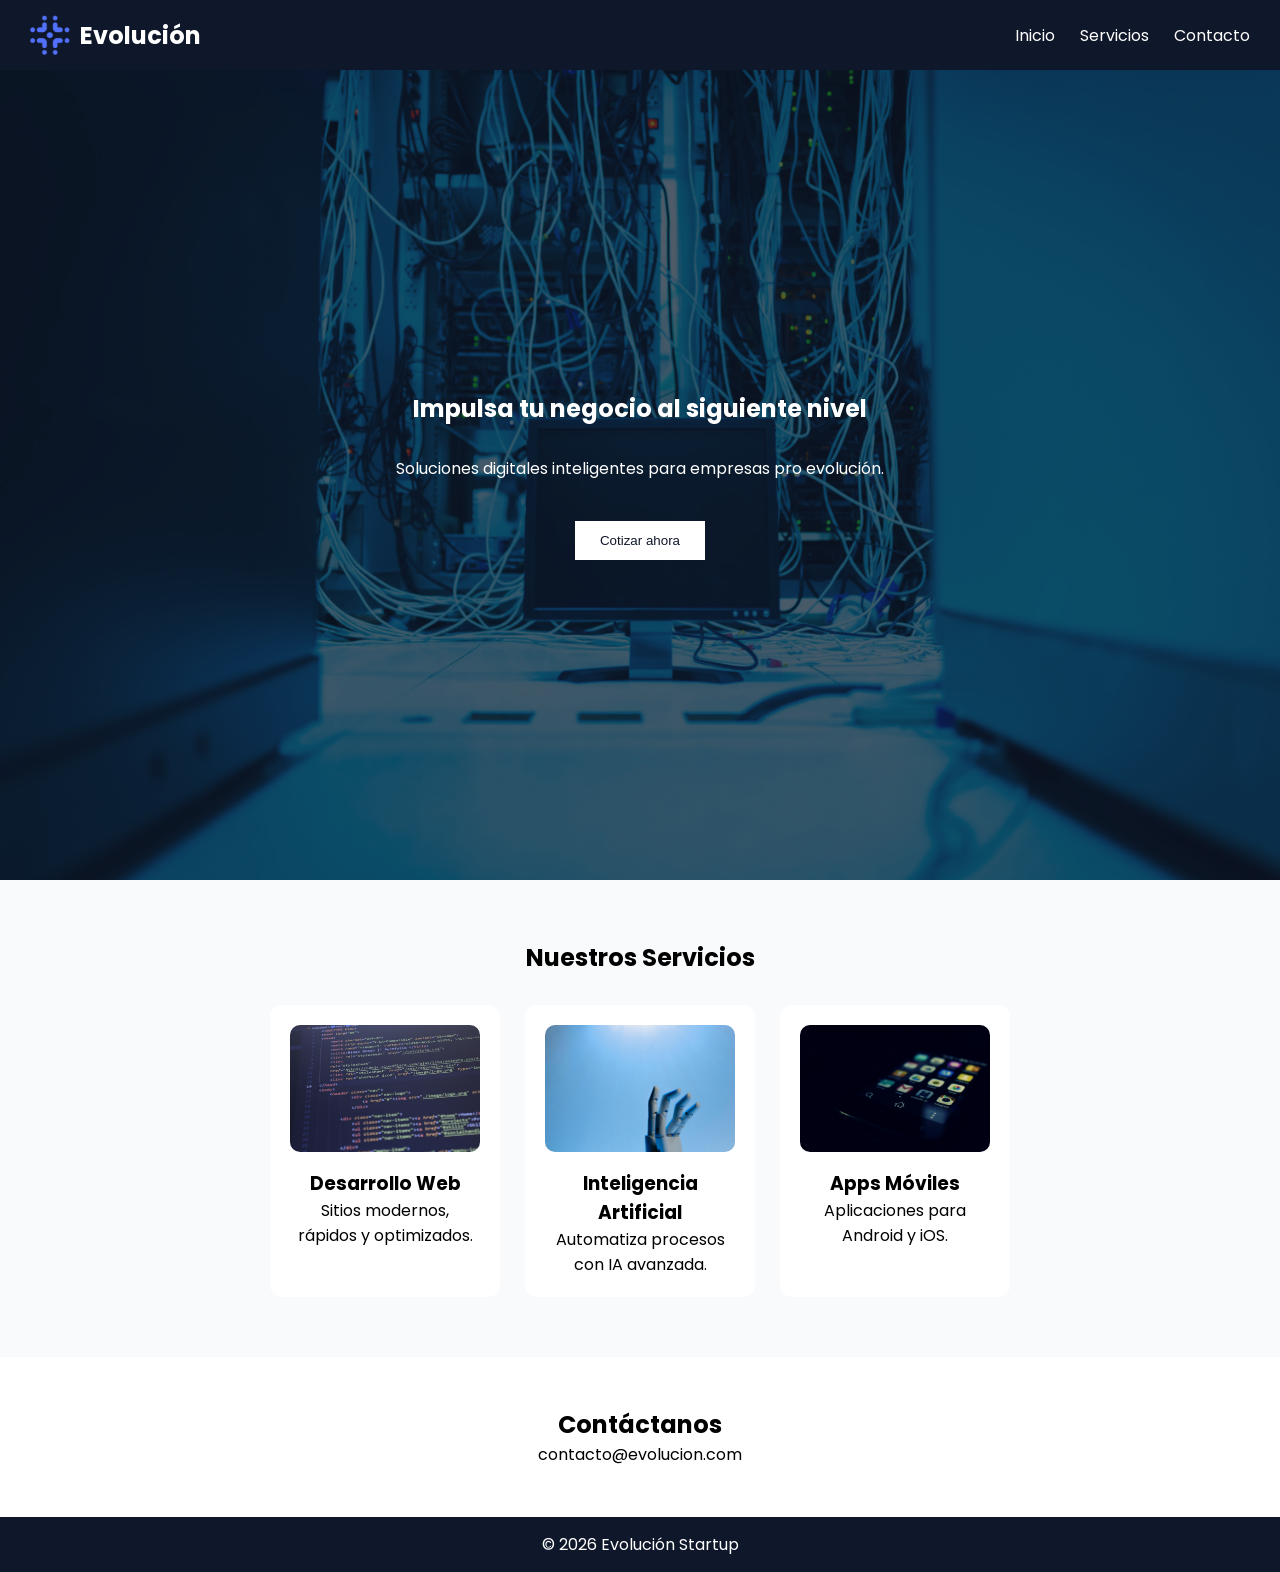
<file: index.html>
<!DOCTYPE html>
<html lang="es">
<head>
    <meta charset="UTF-8">
    <meta name="viewport" content="width=device-width, initial-scale=1.0">
    <title>Evolución Startup</title>

    <link href="https://fonts.googleapis.com/css2?family=Poppins:wght@300;500;700&display=swap" rel="stylesheet">
    <link rel="stylesheet" href="styles.css">
</head>
<body>

<header>
    <nav class="navbar">

        <!-- LOGO + TEXTO -->
        <div class="logo-container">
            <img src="img/TechCenterp.png" alt="Logo Evolución Startup">
            <h1 class="logo">Evolución</h1>
        </div>

        <div class="hamburger" onclick="toggleMenu()">
            <span></span>
            <span></span>
            <span></span>
        </div>

        <ul class="nav-links" id="menu">
            <li><a href="#">Inicio</a></li>
            <li><a href="#servicios">Servicios</a></li>
            <li><a href="#contacto">Contacto</a></li>
        </ul>
    </nav>
</header>

<main>

    <!-- HERO CON IMAGEN DE FONDO -->
    <section class="hero">
        <div class="overlay"></div>

        <div class="hero-text">
            <h2>Impulsa tu negocio al siguiente nivel</h2>
            <p>Soluciones digitales inteligentes para empresas pro evolución.</p>
            <button onclick="cotizar()">Cotizar ahora</button>
        </div>
    </section>

    <!-- SERVICIOS CON IMÁGENES -->
    <section id="servicios" class="servicios">
        <h2>Nuestros Servicios</h2>

        <div class="cards">

            <article class="card">
                <img src="img/imgdesarrolloweb.jpg" alt="Desarrollo web profesional">
                <h3>Desarrollo Web</h3>
                <p>Sitios modernos, rápidos y optimizados.</p>
            </article>

            <article class="card">
                <img src="img/imginteligenciaartificial.jpg" alt="Inteligencia artificial avanzada">
                <h3>Inteligencia Artificial</h3>
                <p>Automatiza procesos con IA avanzada.</p>
            </article>

            <article class="card">
                <img src="img/imgappsmoviles.jpg" alt="Aplicaciones móviles modernas">
                <h3>Apps Móviles</h3>
                <p>Aplicaciones para Android y iOS.</p>
            </article>

        </div>
    </section>

    <section id="contacto" class="contacto">
        <h2>Contáctanos</h2>
        <p>contacto@evolucion.com</p>
    </section>

</main>

<footer>
    <p>© 2026 Evolución Startup</p>
</footer>

<script>
function cotizar() {
    let usuarios = prompt("Ingrese número de usuarios:");

    if (usuarios > 10) {
        alert("🎉 Descuento aplicado");
    } else {
        alert("Precio estándar");
    }
}

function toggleMenu() {
    const menu = document.getElementById("menu");
    const hamburger = document.querySelector(".hamburger");

    menu.classList.toggle("active");
    hamburger.classList.toggle("active");
}
</script>

</body>
</html>
</file>
<file: styles.css>
:root {
    --primary: #0f172a;
    --secondary: #6366f1;
    --bg: #f8fafc;
}

* {
    margin: 0;
    padding: 0;
    box-sizing: border-box;
}

body {
    font-family: 'Poppins', sans-serif;
}

/* NAVBAR */
header {
    background: var(--primary);
    padding: 15px 30px;
}

.navbar {
    display: flex;
    justify-content: space-between;
    align-items: center;
}

/* LOGO + TEXTO */
.logo-container {
    display: flex;
    align-items: center;
    gap: 10px;
}

.logo-container img {
    width: 40px;
}

.logo {
    color: white;
}

/* NAV LINKS */
.nav-links {
    display: flex;
    gap: 25px;
    list-style: none;
}

.nav-links a {
    color: white;
    text-decoration: none;
}

/* HAMBURGUESA */
.hamburger {
    display: none;
    flex-direction: column;
    cursor: pointer;
}

.hamburger span {
    width: 25px;
    height: 3px;
    background: white;
    margin: 4px;
    transition: 0.4s;
}

.hamburger.active span:nth-child(1) {
    transform: rotate(45deg) translate(5px, 5px);
}

.hamburger.active span:nth-child(2) {
    opacity: 0;
}

.hamburger.active span:nth-child(3) {
    transform: rotate(-45deg) translate(5px, -5px);
}

/* HERO */
.hero {
    position: relative;
    height: 90vh;
    background: url("img/chip.jpg") no-repeat center/cover;
    display: flex;
    align-items: center;
    justify-content: center;
    text-align: center;
}

.overlay {
    position: absolute;
    width: 100%;
    height: 100%;
    background: rgba(15, 23, 42, 0.7);
}

.hero-text {
    position: relative;
    color: white;
    max-width: 500px;
    z-index: 1;
}

/* ESPACIADO MEJORADO */
.hero-text h2 {
    margin-bottom: 30px;
}

.hero-text p {
    margin-bottom: 30px;
}

.hero button {
    margin-top: 10px;
    padding: 12px 25px;
    background: white;
    color: #0f172a;
    border: none;
    cursor: pointer;
}

/* SERVICIOS */
.servicios {
    padding: 60px 20px;
    text-align: center;
    background: var(--bg);
}

.cards {
    display: flex;
    justify-content: center;
    gap: 25px;
    margin-top: 30px;
}

.card {
    background: white;
    padding: 20px;
    border-radius: 12px;
    width: 230px;
    transition: 0.3s;
}

.card img {
    width: 100%;
    border-radius: 10px;
    margin-bottom: 10px;
}

.card:hover {
    transform: translateY(-10px);
}

/* CONTACTO */
.contacto {
    padding: 50px;
    text-align: center;
}

/* FOOTER */
footer {
    background: var(--primary);
    color: white;
    text-align: center;
    padding: 15px;
}

/* RESPONSIVE */
@media (max-width: 768px) {

    .hamburger {
        display: flex;
    }

    .nav-links {
        position: absolute;
        right: 0;
        top: 60px;
        background: var(--primary);
        flex-direction: column;
        width: 200px;
        display: none;
        padding: 20px;
    }

    .nav-links.active {
        display: flex;
    }

    .cards {
        flex-direction: column;
        align-items: center;
    }
}
</file>
